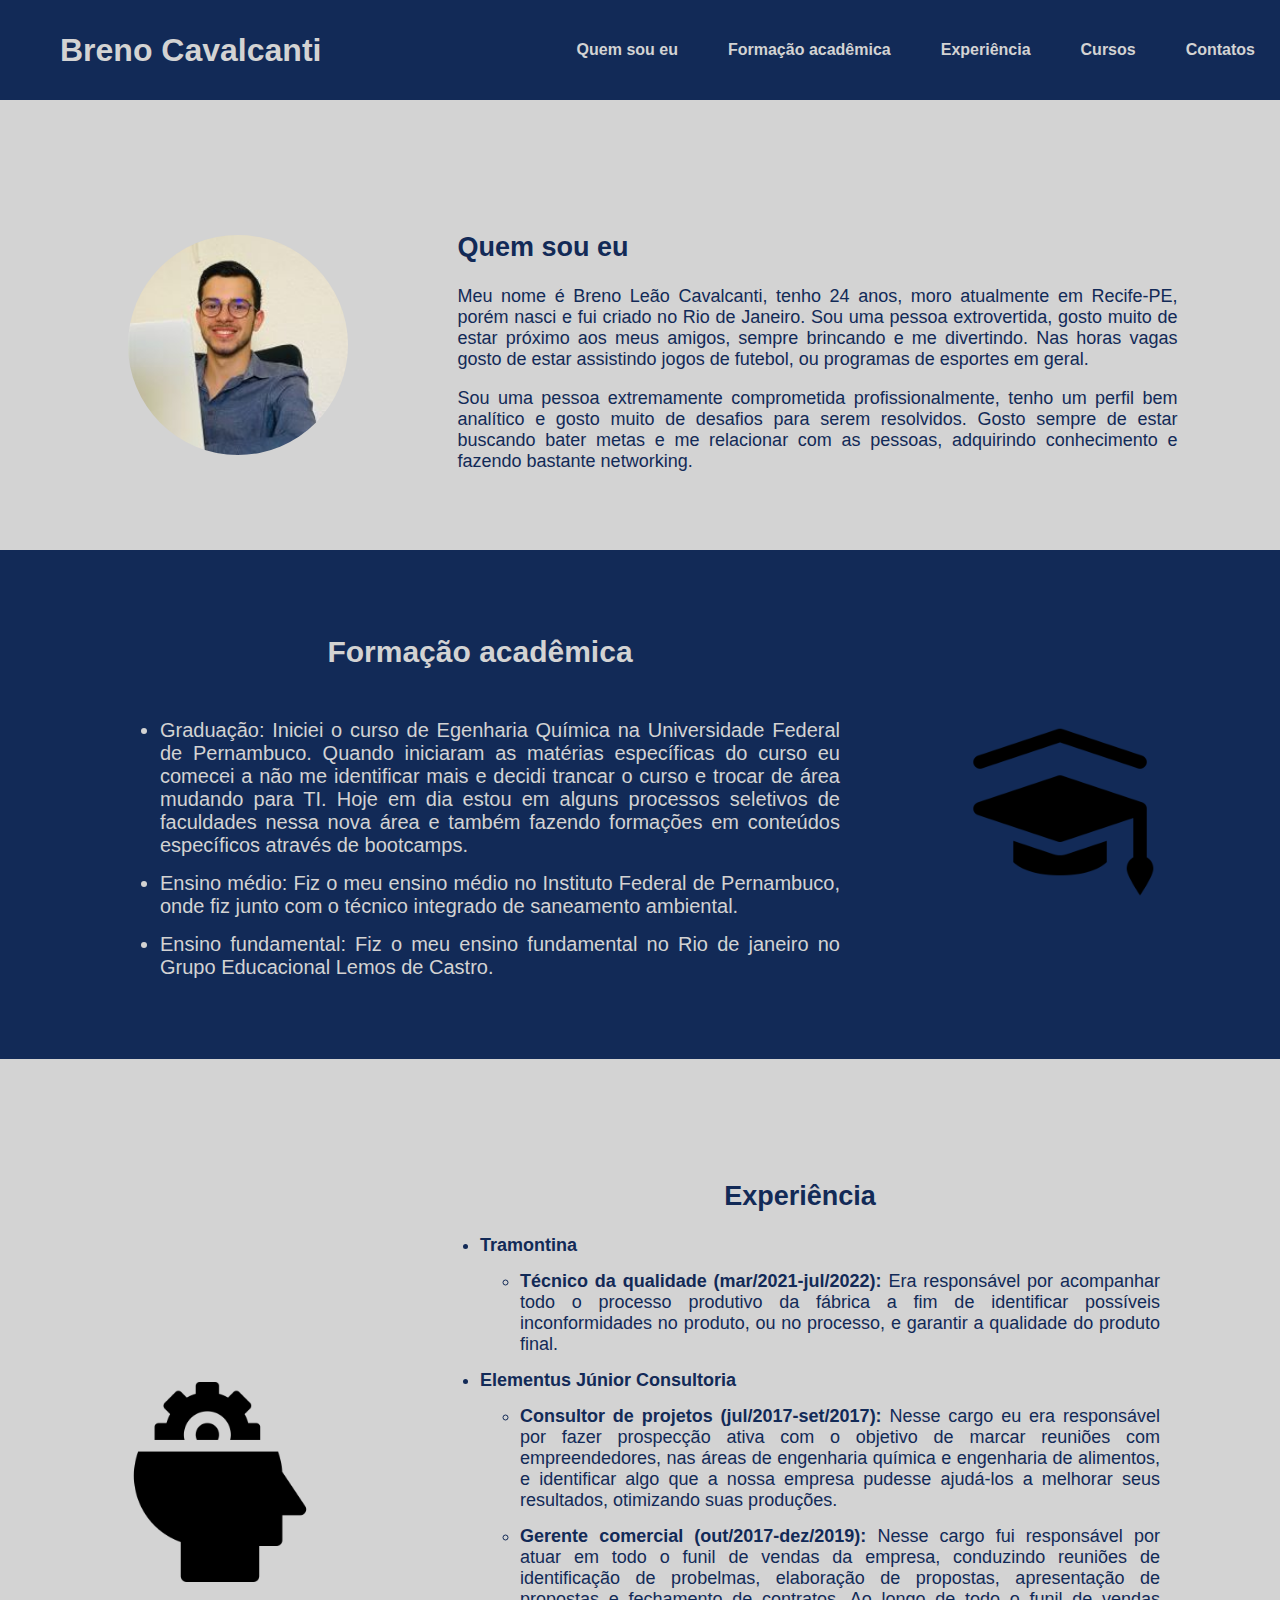
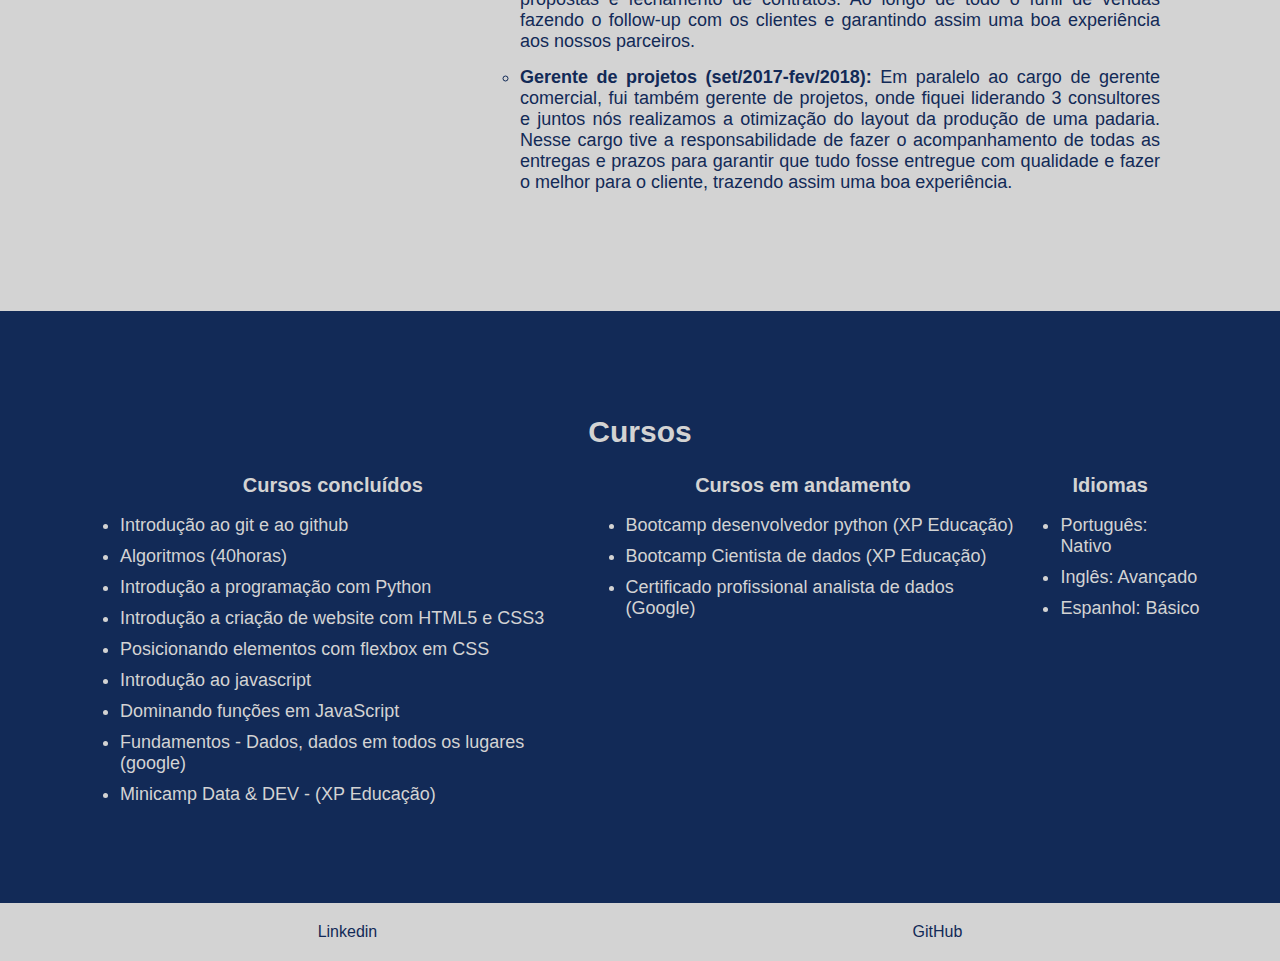
<file: index.html>
<!DOCTYPE html>
<html lang="en">
<head>
    <meta charset="UTF-8">
    <meta http-equiv="X-UA-Compatible" content="IE=edge">
    <meta name="viewport" content="width=device-width, initial-scale=1.0">
    <link rel="stylesheet" href="style.css">
    <title>Breno Cavalcanti</title>
</head>
<body>
    <div class="header">
        <header><h1>Breno Cavalcanti</h1></header>
        <ul class="header-items">
            <li><a href="#quem-sou-eu">Quem sou eu</a></li>
            <li><a href="#formacao-academica">Formação acadêmica</a></li>
            <li><a href="#experiencia">Experiência</a></li>
            <li><a href="#cursos">Cursos</a></li>
            <li><a href="#footer">Contatos</a></li>
        </ul>
    </div> 

    <div class="quem-sou-eu"  id="quem-sou-eu">
        <div>
            <img src="./img/Breno.jpg" alt="Foto Breno" class="foto">
        </div>    
        <div class="text-quem-sou-eu">
            <h2>Quem sou eu</h2>
            <p>
                Meu nome é Breno Leão Cavalcanti, tenho 24 anos, moro atualmente em Recife-PE, porém nasci e fui criado no Rio de Janeiro. Sou uma pessoa extrovertida, gosto muito de estar próximo aos meus amigos, sempre brincando e me divertindo. Nas horas vagas gosto de estar assistindo jogos de futebol, ou programas de esportes em geral.
            </p>
            <p> 
                Sou uma pessoa extremamente comprometida profissionalmente, tenho um perfil bem analítico e gosto muito de desafios para serem resolvidos. Gosto sempre de estar buscando bater metas e me relacionar com as pessoas, adquirindo conhecimento e fazendo bastante networking.
            </p>
        </div>
    </div>

    <div class="formacao-academica" id="formacao-academica">
        <div>
            <img src="./img/student.png" alt="ícone graduação" class="icon-student">
        </div>
        <div>
            <div>
                <h2>Formação acadêmica</h2>
            </div>
            <div class="text-formacao-academica">
                <ul>
                    <li>Graduação: Iniciei o curso de Egenharia Química na Universidade Federal de Pernambuco. Quando iniciaram as matérias específicas do curso eu comecei a não me identificar mais e decidi trancar o curso e trocar de área mudando para TI. Hoje em dia estou em alguns processos seletivos de faculdades nessa nova área e também fazendo formações em conteúdos específicos através de bootcamps.</li>
                    <li>Ensino médio: Fiz o meu ensino médio no Instituto Federal de Pernambuco, onde fiz junto com o técnico integrado de saneamento ambiental. </li>
                    <li>Ensino fundamental: Fiz o meu ensino fundamental no Rio de janeiro no Grupo Educacional Lemos de Castro.</li>
                </ul>
            </div>
        </div>
    </div>

    <div class="experiencia" id="experiencia">
        <div>
            <img src="./img/experience.png" alt="ícone exoeriência" class="icon-experiencia">
        </div>
        <div class="text-experiencia">
            <div>
                <h2>Experiência</h2>
            </div>
            <div>
                <ul> 
                    <li> <strong>Tramontina</strong> 
                        <ul>
                            <li> <strong>Técnico da qualidade (mar/2021-jul/2022):</strong>  Era responsável por acompanhar todo o processo produtivo da fábrica a fim de identificar possíveis inconformidades no produto, ou no processo, e garantir a qualidade do produto final.</li>
                        </ul>
                    </li>
                    <li> <strong>Elementus Júnior Consultoria</strong> 
                        <ul>
                            <li><strong>Consultor de projetos (jul/2017-set/2017):</strong> Nesse cargo eu era responsável por fazer prospecção ativa com o objetivo de marcar reuniões com empreendedores, nas áreas de engenharia química e engenharia de alimentos, e identificar algo que a nossa empresa pudesse ajudá-los a melhorar seus resultados, otimizando suas produções. </li>
                            <li> <strong>Gerente comercial (out/2017-dez/2019):</strong>  Nesse cargo fui responsável por atuar em todo o funil de vendas da empresa, conduzindo reuniões de identificação de probelmas, elaboração de propostas, apresentação de propostas e fechamento de contratos. Ao longo de todo o funil de vendas fazendo o follow-up com os clientes e garantindo assim uma boa experiência aos nossos parceiros.</li>
                            <li><strong>Gerente de projetos (set/2017-fev/2018):</strong> Em paralelo ao cargo de gerente comercial, fui também gerente de projetos, onde fiquei liderando 3 consultores e juntos nós realizamos a otimização do layout da produção de uma padaria. Nesse cargo tive a responsabilidade de fazer o acompanhamento de todas as entregas e prazos para garantir que tudo fosse entregue com qualidade e fazer o melhor para o cliente, trazendo assim uma boa experiência.</li>
                        </ul>
                    </li>
                </ul>
            </div>
        </div>
    </div>

    <div class="cursos" id="cursos">
        <div>
            <header><h2>Cursos</h2></header>
        </div>
        <div class="cursos-items">
            <div class="cursos-item">
                <header>Cursos concluídos</header>
                <ul>
                    <li>Introdução ao git e ao github</li>
                    <li>Algoritmos (40horas)</li>
                    <li>Introdução a programação com Python</li>
                    <li>Introdução a criação de website com HTML5 e CSS3</li>
                    <li>Posicionando elementos com flexbox em CSS</li>
                    <li>Introdução ao javascript</li>
                    <li>Dominando funções em JavaScript</li>
                    <li>Fundamentos - Dados, dados em todos os lugares (google)</li>
                    <li>Minicamp Data & DEV - (XP Educação)</li>
                </ul>
            </div>
            <div class="cursos-item">
                <header>Cursos em andamento</header>
                <ul>
                    <li>Bootcamp desenvolvedor python (XP Educação)</li>
                    <li>Bootcamp Cientista de dados (XP Educação)</li>
                    <li>Certificado profissional analista de dados (Google)</li>
                </ul>
            </div>
            <div class="cursos-item">
                <header>Idiomas</header>
                <ul>
                    <li>Português: Nativo</li>
                    <li>Inglês: Avançado</li>
                    <li>Espanhol: Básico</li>
                </ul>
            </div>
        </div>
        
    </div>

    <footer id="footer">
        <div class="footer">
            <a href="https://www.linkedin.com/in/breno-cavalcanti-121798193/" target="_blank">Linkedin</a>
            <a href="https://github.com/brenolcavalcanti?tab=repositories" target="_blank">GitHub</a>
        </div>
    </footer>
</body>
</html>
</file>
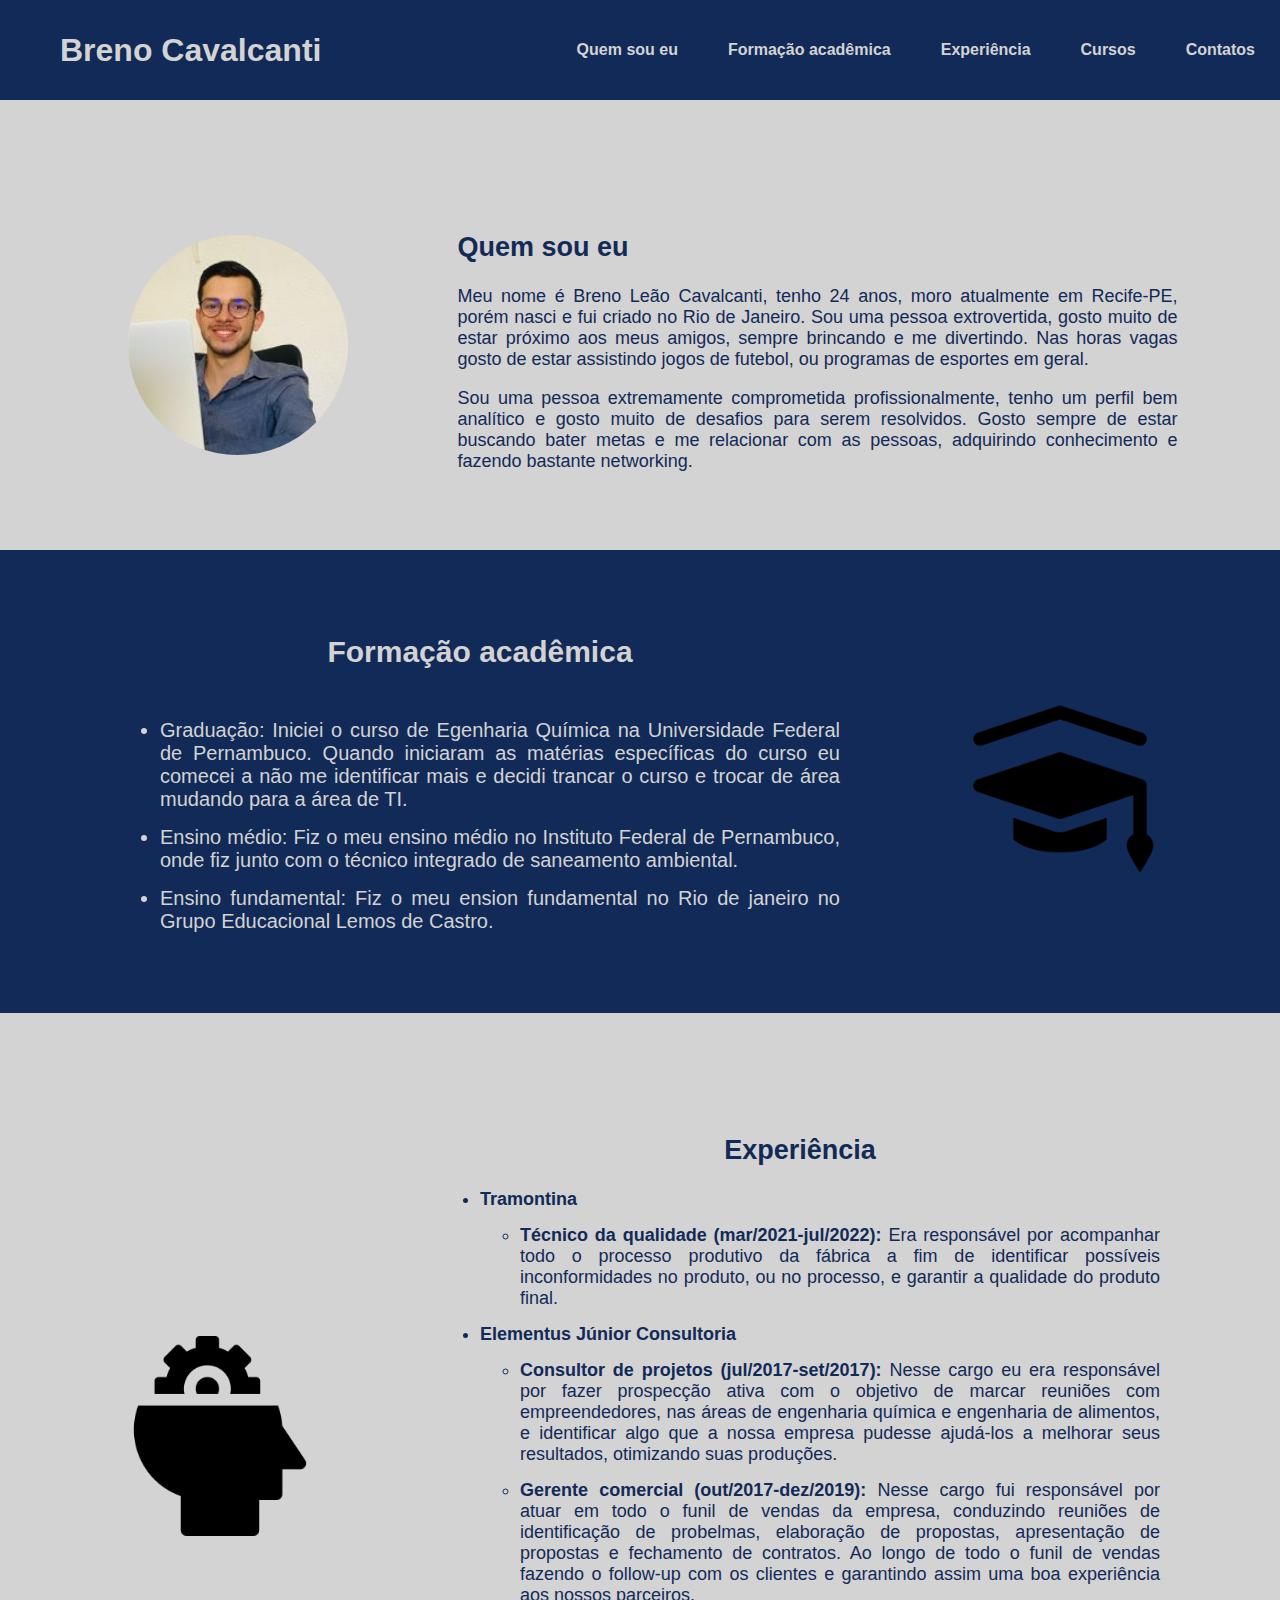
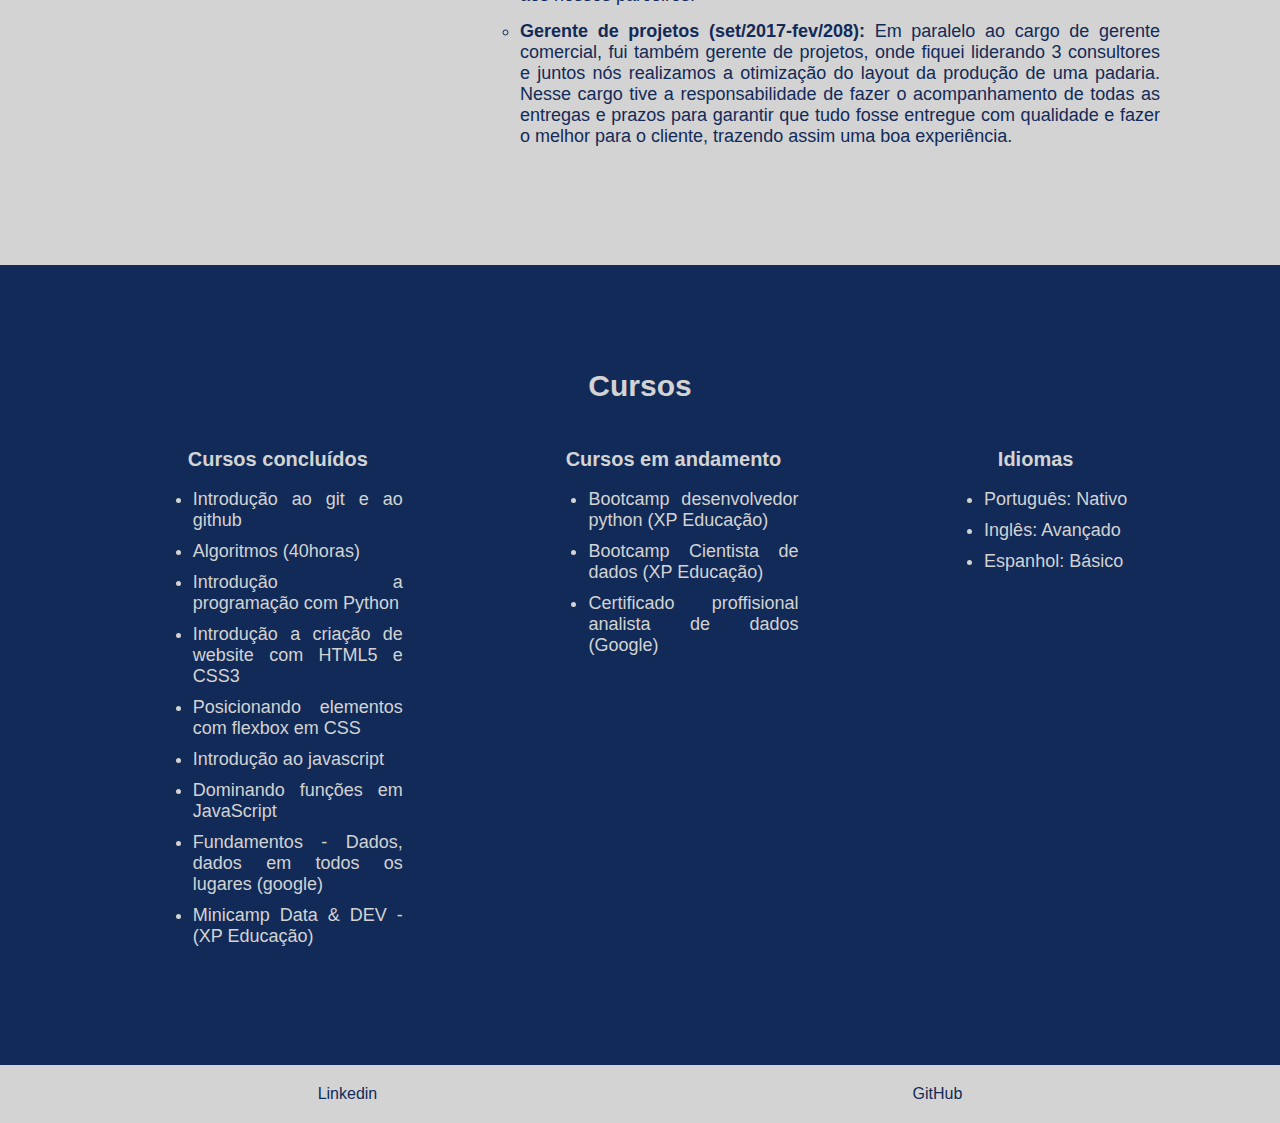
<file: novo.html>
<!DOCTYPE html>
<html lang="en">
<head>
    <meta charset="UTF-8">
    <meta http-equiv="X-UA-Compatible" content="IE=edge">
    <meta name="viewport" content="width=device-width, initial-scale=1.0">
    <link rel="stylesheet" href="style.css">
    <title>Breno Cavalcanti</title>
</head>
<body>
    <div class="header">
        <header><h1>Breno Cavalcanti</h1></header>
        <ul>
            <li><a href="#quem-sou-eu">Quem sou eu</a></li>
            <li><a href="#formacao-academica">Formação acadêmica</a></li>
            <li><a href="#experiencia">Experiência</a></li>
            <li><a href="#cursos">Cursos</a></li>
            <li><a href="#footer">Contatos</a></li>
        </ul>
    </div> 

    <div class="quem-sou-eu"  id="quem-sou-eu">
        <div>
            <img src="./img/Breno.jpg" alt="Foto Breno" class="foto">
        </div>    
        <div class="text-quem-sou-eu">
            <h2>Quem sou eu</h2>
            <p>
                Meu nome é Breno Leão Cavalcanti, tenho 24 anos, moro atualmente em Recife-PE, porém nasci e fui criado no Rio de Janeiro. Sou uma pessoa extrovertida, gosto muito de estar próximo aos meus amigos, sempre brincando e me divertindo. Nas horas vagas gosto de estar assistindo jogos de futebol, ou programas de esportes em geral.
            </p>
            <p> 
                Sou uma pessoa extremamente comprometida profissionalmente, tenho um perfil bem analítico e gosto muito de desafios para serem resolvidos. Gosto sempre de estar buscando bater metas e me relacionar com as pessoas, adquirindo conhecimento e fazendo bastante networking.
            </p>
        </div>
    </div>

    <div class="formacao-academica" id="formacao-academica">
        <div>
            <img src="./img/student.png" alt="ícone graduação" class="icon-student">
        </div>
        <div>
            <div>
                <h2>Formação acadêmica</h2>
            </div>
            <div class="text-formacao-academica">
                <ul>
                    <li>Graduação: Iniciei o curso de Egenharia Química na Universidade Federal de Pernambuco. Quando iniciaram as matérias específicas do curso eu comecei a não me identificar mais e decidi trancar o curso e trocar de área mudando para a área de TI. </li>
                    <li>Ensino médio: Fiz o meu ensino médio no Instituto Federal de Pernambuco, onde fiz junto com o técnico integrado de saneamento ambiental. </li>
                    <li>Ensino fundamental: Fiz o meu ension fundamental no Rio de janeiro no Grupo Educacional Lemos de Castro.</li>
                </ul>
            </div>
        </div>
    </div>

    <div class="experiencia" id="experiencia">
        <div>
            <img src="./img/experience.png" alt="ícone exoeriência" class="icon-experiencia">
        </div>
        <div class="text-experiencia">
            <div>
                <h2>Experiência</h2>
            </div>
            <div>
                <ul> 
                    <li> <strong>Tramontina</strong> 
                        <ul>
                            <li> <strong>Técnico da qualidade (mar/2021-jul/2022):</strong>  Era responsável por acompanhar todo o processo produtivo da fábrica a fim de identificar possíveis inconformidades no produto, ou no processo, e garantir a qualidade do produto final.</li>
                        </ul>
                    </li>
                    <li> <strong>Elementus Júnior Consultoria</strong> 
                        <ul>
                            <li><strong>Consultor de projetos (jul/2017-set/2017):</strong> Nesse cargo eu era responsável por fazer prospecção ativa com o objetivo de marcar reuniões com empreendedores, nas áreas de engenharia química e engenharia de alimentos, e identificar algo que a nossa empresa pudesse ajudá-los a melhorar seus resultados, otimizando suas produções. </li>
                            <li> <strong>Gerente comercial (out/2017-dez/2019):</strong>  Nesse cargo fui responsável por atuar em todo o funil de vendas da empresa, conduzindo reuniões de identificação de probelmas, elaboração de propostas, apresentação de propostas e fechamento de contratos. Ao longo de todo o funil de vendas fazendo o follow-up com os clientes e garantindo assim uma boa experiência aos nossos parceiros.</li>
                            <li><strong>Gerente de projetos (set/2017-fev/208):</strong> Em paralelo ao cargo de gerente comercial, fui também gerente de projetos, onde fiquei liderando 3 consultores e juntos nós realizamos a otimização do layout da produção de uma padaria. Nesse cargo tive a responsabilidade de fazer o acompanhamento de todas as entregas e prazos para garantir que tudo fosse entregue com qualidade e fazer o melhor para o cliente, trazendo assim uma boa experiência.</li>
                        </ul>
                    </li>
                </ul>
            </div>
        </div>
    </div>

    <div class="cursos" id="cursos">
        <div>
            <header><h2>Cursos</h2></header>
        </div>
        <div class="cursos-items">
            <div class="curso-concluido">
                <header>Cursos concluídos</header>
                <ul>
                    <li>Introdução ao git e ao github</li>
                    <li>Algoritmos (40horas)</li>
                    <li>Introdução a programação com Python</li>
                    <li>Introdução a criação de website com HTML5 e CSS3</li>
                    <li>Posicionando elementos com flexbox em CSS</li>
                    <li>Introdução ao javascript</li>
                    <li>Dominando funções em JavaScript</li>
                    <li>Fundamentos - Dados, dados em todos os lugares (google)</li>
                    <li>Minicamp Data & DEV - (XP Educação)</li>
                </ul>
            </div>
            <div class="curso-em-andamento">
                <header>Cursos em andamento</header>
                <ul>
                    <li>Bootcamp desenvolvedor python (XP Educação)</li>
                    <li>Bootcamp Cientista de dados (XP Educação)</li>
                    <li>Certificado proffisional analista de dados (Google)</li>
                </ul>
            </div>
            <div class="idiomas">
                <header>Idiomas</header>
                <ul>
                    <li>Português: Nativo</li>
                    <li>Inglês: Avançado</li>
                    <li>Espanhol: Básico</li>
                </ul>
            </div>
        </div>
        
    </div>

    <footer id="footer">
        <div class="footer">
            <a href="https://www.linkedin.com/in/breno-cavalcanti-121798193/" target="_blank">Linkedin</a>
            <a href="https://github.com/brenolcavalcanti?tab=repositories" target="_blank">GitHub</a>
        </div>
    </footer>
</body>
</html>
</file>
<file: style.css>
body{
    background: lightgrey;
    font-family: Arial, Helvetica, sans-serif;
    max-width: 100%;
    margin: auto;
    color: #122A57;
}

.foto {
    border-radius: 50%;
    margin: 25px;
    width: 220px;
}

.header {
    background-color: #122A57;
    color: lightgrey;
    display: flex;
    align-items: center;
    justify-content: space-between;
    font-weight: bold;
}

.header ul li a{
    text-decoration: none;
    color: lightgrey;
}

.header header{
    display: flex;
    margin-left: 60px;
}

.header ul{
    flex-direction: row;
    display: flex;
}

.header ul li{
    justify-content: space-between;
    display: flex;
    margin: 25px;
}

.quem-sou-eu {
    display: flex;
    justify-content: space-around;
    margin-top: 50px;
    text-align: justify;
    padding: 60px;
    font-size: 18px;
}

.text-quem-sou-eu {
    max-width: 720px;
    justify-content: end;
}

.icon-student{
    max-width: 200px;
    width: 100%;
}

.formacao-academica{
    display: flex;
    flex-direction: row-reverse;
    padding: 60px;
    justify-content: space-around;
    align-items: center;
    background-color: #122A57;
    color: lightgrey;
    font-size: 20px;
    text-align: justify;
}

.formacao-academica h2{
    text-align: center;
    margin-bottom: 50px;
}

.formacao-academica ul li{
    margin-top: 15px;
}

.text-formacao-academica{
    max-width: 720px;
}

.icon-experiencia{
    width: 200px;
}

.experiencia{
    padding: 60px;
    display: flex;
    justify-content: space-around;
    align-items: center;
    text-align: justify;
    font-size: 18px;
    padding-bottom: 100px;
    padding-top: 100px;
}

.experiencia h2{
    text-align: center;
}

.text-experiencia{
    max-width: 720px;
}

.experiencia ul li{
    margin-top: 15px;
}

.cursos {
    background-color: #122A57;
    color: lightgrey;
    padding-top: 80px;
    padding-bottom: 80px;
}

.cursos-items{
    display: flex;
    padding-right: 80px;
    padding-left: 80px;
    justify-content: space-around;
    font-size: 18px;
}

.cursos header{
    text-align: center;
    font-weight: bold;
    font-size: 20px;
}

.cursos ul li{
    margin-bottom: 10px;
}

.cursos .curso-concluido{
    text-align: justify;
    padding: 20px;
    max-width: 250px;
}

.cursos .curso-em-andamento{
    text-align: justify;
    padding: 20px;
    max-width: 250px;
}

.cursos .idiomas{
    text-align: justify;
    padding: 20px;
    max-width: 250px;
}

.footer{
    justify-content: space-around;
    display: flex;
    padding-right: 50px;
    padding-left: 50px;
    padding-top: 20px;
    padding-bottom: 20px;
}

.footer a{
    text-decoration: none;
    color: #122A57;
}
</file>
